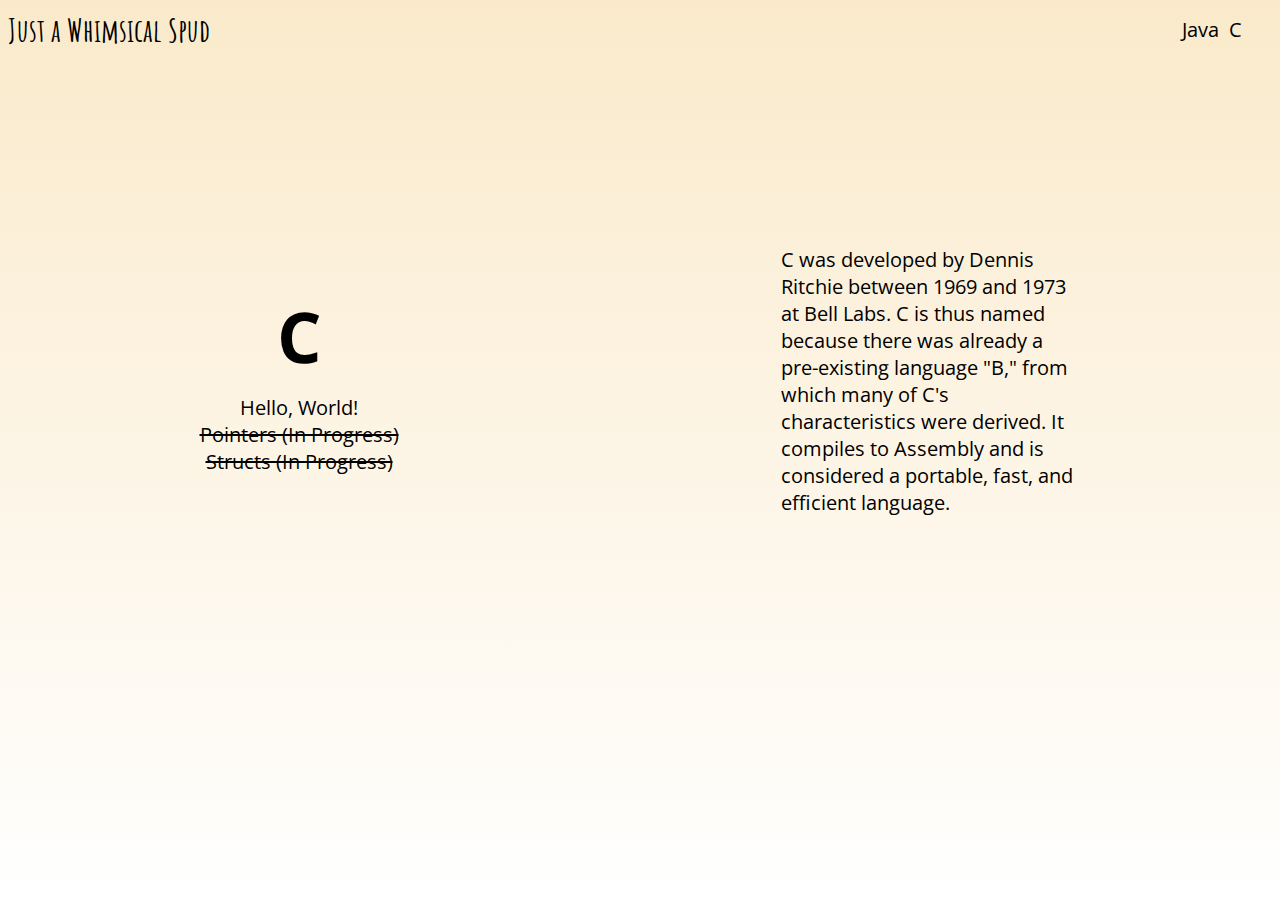
<file: c.html>
<html>
<head>
    <link href="https://fonts.googleapis.com/css2?family=Amatic+SC:wght@400;700&family=Open+Sans+Condensed:ital,wght@0,300;1,300&display=swap" rel="stylesheet">
	<link rel="stylesheet" href="assets/css/style.css">
	<title>JAWS</title>
</head>

<header>
    <div id="navbar"> 
        <h1><a href="index.html">Just a Whimsical Spud</a></h1>
        <div id="nav-items">
            <div class="langnav"><a href="java.html">Java</a></div>
            <div class="langnav"><a href="c.html">C</a></div>
        </div>
    </div>
</header>


<body>
<div class="lang-main">
    <div class="progs">
        <h3>C</h3>
        <div class="progs-content">
            <a href="helloworldc.html">Hello, World!</a> <br>
            <strike><a href="#">Pointers (In Progress)</a> </strike><br>
            <strike><a href="#">Structs (In Progress)</a> </strike><br>
        </div>
    </div>
    <div class="about">
        <p>
            C was developed by Dennis Ritchie between 1969 and 1973 at Bell Labs.
            C is thus named because there was already a pre-existing language "B," from which many of C's characteristics were derived.
            It compiles to Assembly and is considered a portable, fast, and efficient language.
            <br>
        </p>
    </div>
</div>


</body>

</html>
</file>
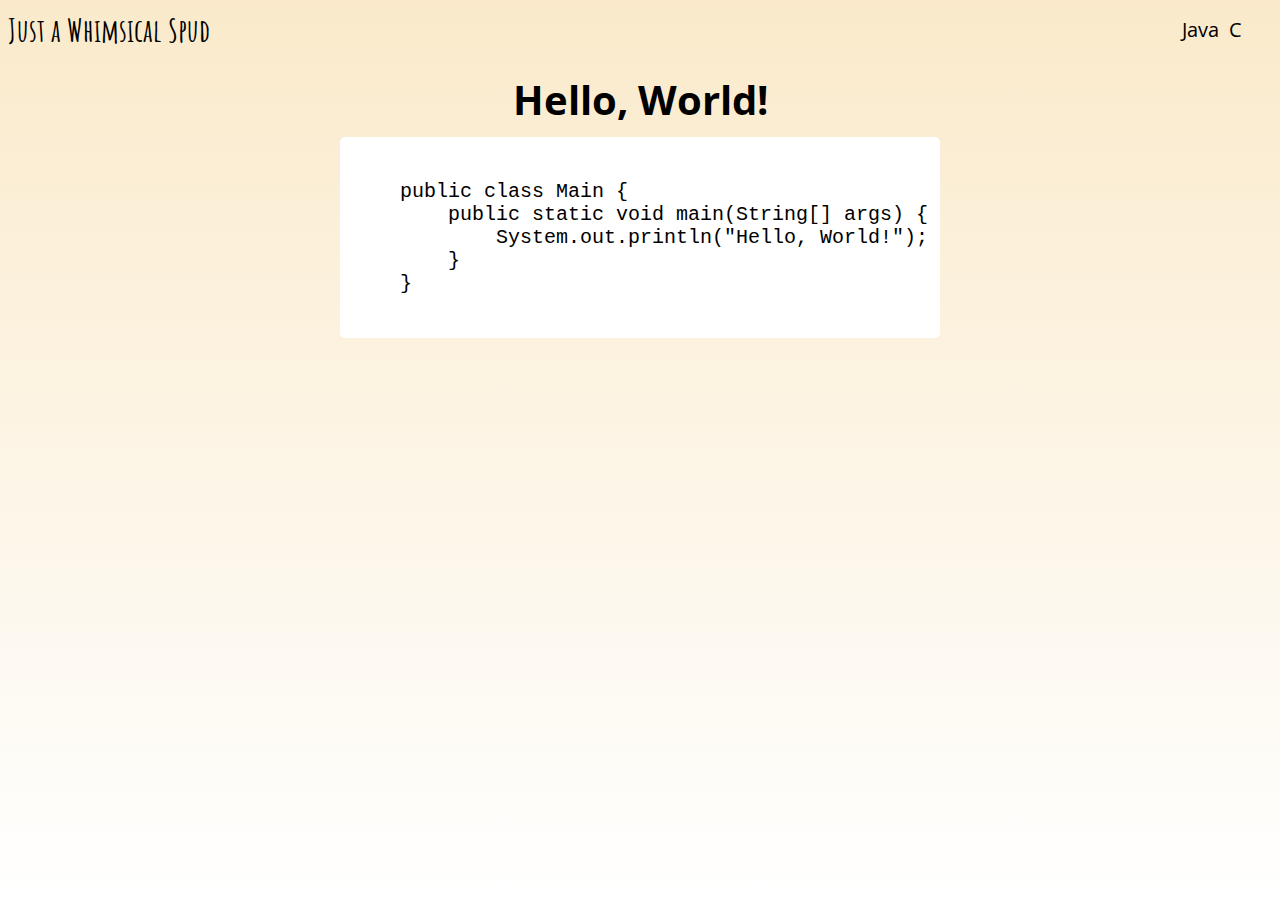
<file: hellojava.html>
<html>
<head>
    <link href="https://fonts.googleapis.com/css2?family=Amatic+SC:wght@400;700&family=Open+Sans+Condensed:ital,wght@0,300;1,300&display=swap" rel="stylesheet">
	<link rel="stylesheet" href="assets/css/style.css">
	<title>whims</title>
</head>

<header>
    <div id="navbar"> 
        <h1><a href="index.html">Just a Whimsical Spud</a></h1>
        <div id="nav-items">
            <div class="langnav"><a href="java.html">Java</a></div>
            <div class="langnav"><a href="c.html">C</a></div>
        </div>
    </div>
</header>


<body>
<h4>Hello, World! </h4> 

<div class="codebox">
<pre>
<code>
    <span id="javaln1">public class Main </span>{
        <span id="javaln2">public static void main(String[] args) </span>{
            <span id="javaln3">System.out.println("Hello, World!");</span>
        }
    }
</code>
</pre>
</div>
    
<div class="bottom-half">
    <div class="java-descrip" id="javaln1-exp">
        <pre class="java-code-blk-exp"><code>
            public class Main {}
        </code></pre>
        <ul class="java-exp">
            <li><b>public</b>: öffentlich</li>
            <li><b>class</b>: Klasse</li>
            <li><b>Main</b>: "haupt". "Main" ist normalerweise das Hauptprogramm</li>
        </ul>
    </div>
    <div class="java-descrip" id="javaln2-exp">
        <pre class="java-code-blk-exp"><code>
            public static void main(String[] args)
        </code></pre>
        <ul class="java-exp">
            <li><b>public</b>: öffentlich</li>
            <li><b>static</b>: statisch</li>
            <li><b>void</b>: nichtig; das Programm gibt nicht zurück.</li>
            <li><b>main</b>: "haupt". "main" ist normalerweise das Hauptprogramm</li>
            <li><b>String[]</b>: mehrere Zeichen, wie ein Satz oder Phrase</li>
            <li><b>args</b>: "arguments". Werte (Eingänge), die das Programm braucht</li>
        </ul>
    </div>
    <div class="java-descrip" id="javaln3-exp">
        <pre class="java-code-blk-exp"><code>
            System.out.println("Hallo, Welt!");
        </code></pre>
        <ul class="java-exp">
            <li><b>System</b>: System</li>
            <li><b>out</b>: aus(gang)</li>
            <li><b>println</b>: drucken; wir wollen das Text (oder "Ausgang") abbilden</li>
        </ul>
    </div>
</div>


<script src="assets/js/jscript.js"></script>
</body>

</html>
</file>
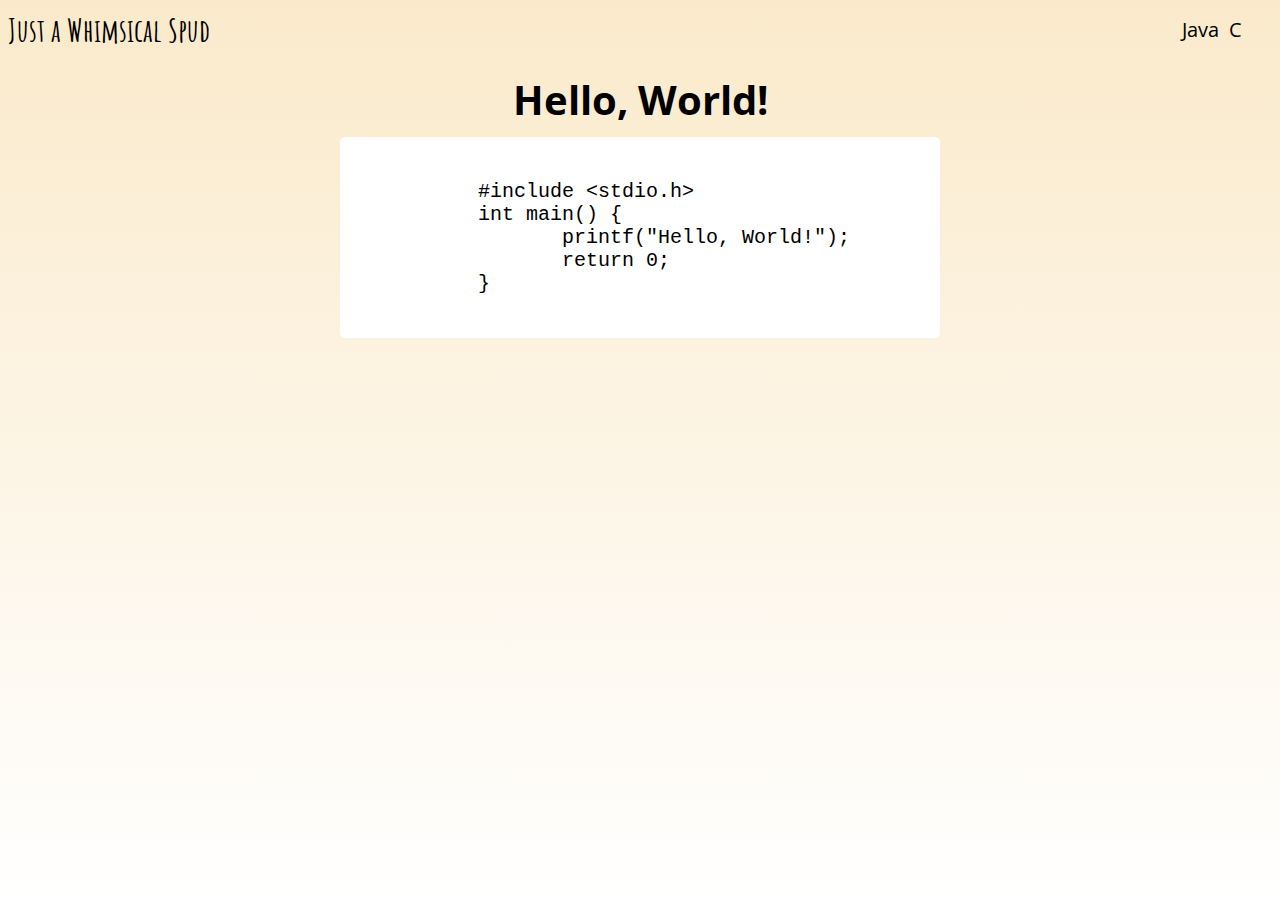
<file: helloworldc.html>
<html>
<head>
    <link href="https://fonts.googleapis.com/css2?family=Amatic+SC:wght@400;700&family=Open+Sans+Condensed:ital,wght@0,300;1,300&display=swap" rel="stylesheet">
	<link rel="stylesheet" href="assets/css/style.css">
	<title>whims</title>
</head>

<header>
    <div id="navbar"> 
        <h1><a href="index.html">Just a Whimsical Spud</a></h1>
        <div id="nav-items">
            <div class="langnav"><a href="java.html">Java</a></div>
            <div class="langnav"><a href="c.html">C</a></div>
        </div>
    </div>
</header>


<body>
<h4>Hello, World! </h4> 

<div class="codebox">
<pre>
<code>
    <span id="cln1">#include &ltstdio.h&gt</span>
    <span class="cln2-4">int main() {</span>
           <span id="cln3">printf("Hello, World!");</span>
           <span class="cln2-4">return 0;</span>
    <span class="cln2-4">}</span>
</code>
</pre>
</div>

<div class="bottom-half">
    <div class="descrip" id="cln1-exp">
        <pre class="code-blk-exp"><code>
            #include &ltstdio.h&gt
        </code></pre>
        <ul class="exp">
            <li><b>#include</b>: enthalten</li>
            <li><b>stdio</b>.h: <b>st</b>an<b>d</b>ard <b>i</b>nput/<b>o</b>utput, m.a.W. Eingang/Outgang</li>
            <li>stdio<b>.h</b>: das 'h' bedeutet "<b>h</b>eader file", wörtlich 'Kopfzeile Datei' - Datei, die man braucht, das Programm richtig durchzuführen </li>
        </ul>
    </div>
    <div class="descrip" id="cln2-4-exp">
        <pre class="code-blk-exp"><code>
            int main() {
                ...
                return 0;
            }
        </code></pre>
        <ul class="exp">
            <li><b>int</b>: Abkürzung für "<b>int</b>eger", oder 'ganze Zahl'</li>
            <li><b>main</b>: "haupt". "main" ist normalerweise das Hauptprogramm</li>
            <li><b>return 0</b>: <b>0</b> vom Programm <b>zurückgeben</b>. 0 bezeichnet "erfolgreiche Durchführung" </li>
        </ul>
    </div>
    <div class="descrip" id="cln3-exp">
        <pre class="code-blk-exp"><code>
            printf("Hallo, Welt!")
        </code></pre>
        <ul class="exp">
            <li><b>print</b>f: drucken; wir wollen das Text (oder "Ausgang") abbilden</li>
            <li>print<b>f</b>: das 'f' steht für <b>F</b>ormat; wir können das Text mit Nummern oder andere Sache formatieren, vor wir es abbilden</li>
        </ul>
    </div>
</div>

<script src="assets/js/cscript.js"></script>
</body>

</html>
</file>
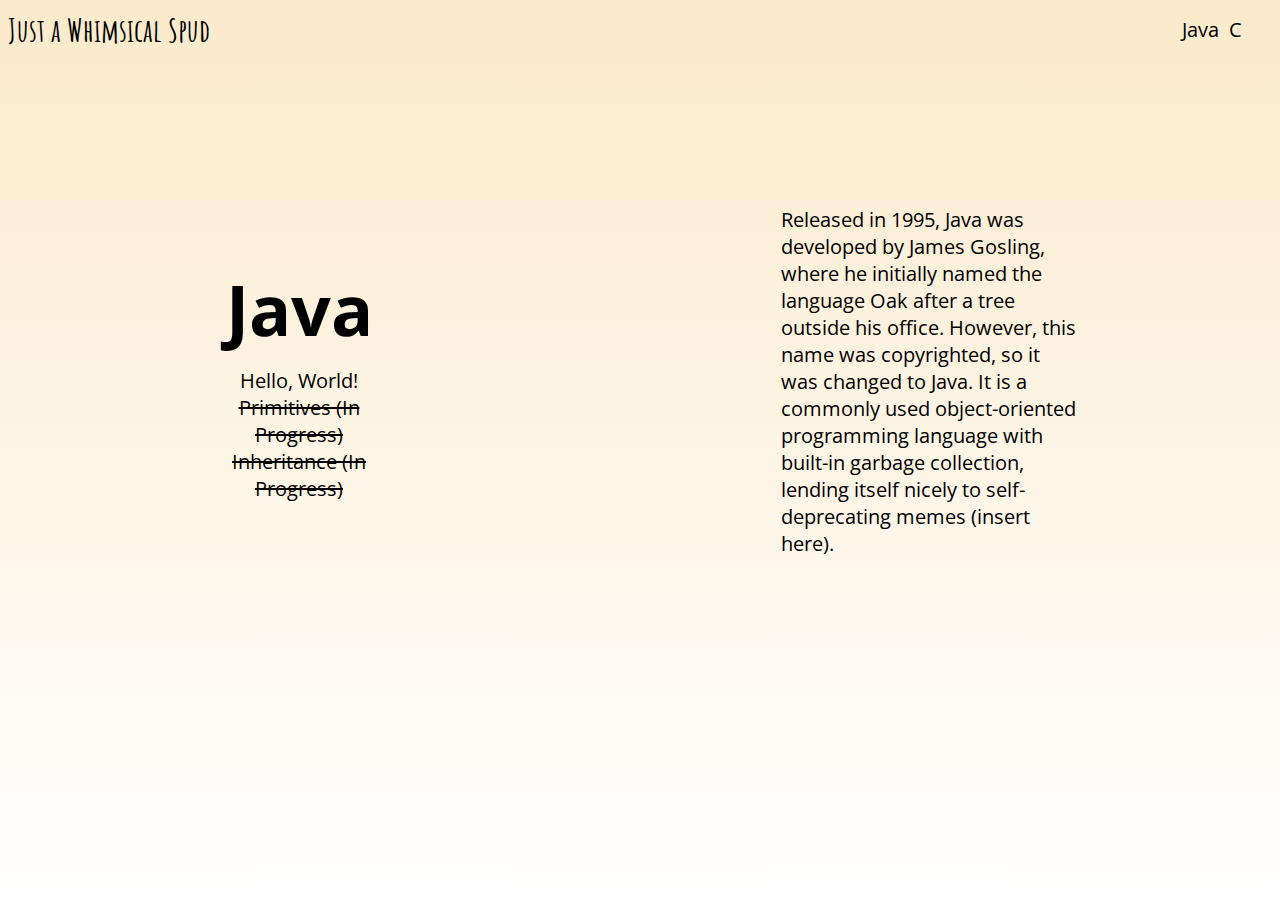
<file: java.html>
<html>
<head>
    <link href="https://fonts.googleapis.com/css2?family=Amatic+SC:wght@400;700&family=Open+Sans+Condensed:ital,wght@0,300;1,300&display=swap" rel="stylesheet">
	<link rel="stylesheet" href="assets/css/style.css">
	<title>JAWS</title>
</head>

<header>
    <div id="navbar"> 
        <h1><a href="index.html">Just a Whimsical Spud</a></h1>
        <div id="nav-items">
            <div class="langnav"><a href="java.html">Java</a></div>
            <div class="langnav"><a href="c.html">C</a></div>
        </div>
    </div>
</header>


<body>
<div class="lang-main">
    <div class="progs">
        <h3>Java</h3>
        <div class="progs-content">
            <a href="hellojava.html">Hello, World!</a> <br>
            <strike><a href="#">Primitives (In Progress)</a> </strike><br>
            <strike><a href="#">Inheritance (In Progress)</a> </strike><br>
        </div>
    </div>
    <div class="about">
        <p>
            Released in 1995, Java was developed by James Gosling, where he initially named the language Oak after a tree outside his office.
            However, this name was copyrighted, so it was changed to Java.
            It is a commonly used object-oriented programming language with built-in garbage collection, lending itself nicely to self-deprecating memes (insert here).
            <br>
        </p>
    </div>
</div>


</body>

</html>
</file>
<file: assets/css/style.css>
html {
    background: #FFCBB7;
    background: linear-gradient(to bottom, #FAEACB, white);
    font-family: "Open Sans Condensed";
}

h1 {
    font-family: "Amatic SC";
    color: black;
}

h2 {
    font-size: 60px;
    /* text-align: center; */
    margin: 0px;
    padding: 0px;
    /* position: absolute;
    left: 50%;
    transform: translateX(-50%); */
}

h3 {
    text-align: center;
    font-size: 70px;
    margin: 0px;
    padding-bottom: 10px;
}

h4 {
    text-align: center;
    font-size: 40px;
    margin: 0px;
    padding-bottom: 10px;
}

.about {
    width: 300px;
    font-size: 20px;
    /* position: relative;
    top: 50%;
    transform: translateY(-50%); */
}

header {
    margin-top: -20px;
    padding: 0px;
}

#navbar {
    display: flex;
    align-items: center; 
    justify-content: space-between;
    /* align-items: center; */
}

#nav-items {
    display: flex;
    justify-content: space-between;
}
#center-menu {
    position: absolute;
    top: 40%;
    display: flex;
    align-items: center;
    justify-content: center;
}

.codebox span {
    margin: 0;
    padding: 0;
    display: inline-block;
    cursor: default;
}

.codebox span:hover {
    font-style: bold;
    background-color: #9CC0E7;
}

a {
    text-decoration: none;
    color: inherit;
}

a:hover {
    cursor: pointer;
    font-weight: bold;
}

#public:hover {
    font-weight:bold;
}


.lang-main {
    /* background-color: red; */
    display: flex;
    justify-content: space-around;   
    align-items: center;
    height: 70%;
    /* transform: translateY(-20%); */
}

.progs {
    width: 200px;
    text-align: center; 
}

.progs-content {
    font-size: 20px;
}

.codebox {
    display: flex;
    justify-content: center;
    background-color: white;
    width: 600px;
    margin: auto;
    font-size: 20px;
    border-radius: 5px;
    /* margin-left: auto;
    margin-right: auto;
    margin-bottom: 20px;
    margin-top: 20px; */
}

.bottom-half {
    width: 1000px;
}

.descrip {
    display: none;
    justify-content: center;
    position: relative;
}

.java-descrip {
    display: none;
    justify-content: center;
    position: relative;
    margin-left: -100px;
}


.code-blk-exp {
    width: 400px;
    font-size: 20px;
}

.java-code-blk-exp {
    width: 400px;
    font-size: 20px;
    text-align: right;
}


.exp {
    width: 500px;
    font-size: 25px;
}

.java-exp {
    margin-left: 150px;
    width: 500px;
    font-size: 25px;
}


#cln1-exp {

}

#cln2-4-exp {
}

#cln3-exp {
    
}

#jln1-exp {

}

#jln2-exp {
}

#jln3-exp {
    
}



#outer {
    background-color: red;
    /* position: relative; */
    /* text-align: center; */
    margin: auto;
    /* left: 50%;
    transform: translateX(-50%); */
}

.hello-loop span{
    /* background-color: green; */
    /* margin: 0px;
    padding: 0px; */
    position: absolute;
	opacity: 0;
	overflow: hidden;
    color: #6b969d;
    /* left: 50%;
    transform: translateX(-50%); */
	animation: loop 56s linear infinite 0s;
}

.hello-loop span:nth-child(2) { 
	animation-delay: 7s; 
	color: #6b889d;
}
.hello-loop span:nth-child(3) { 
	animation-delay: 14s; 
	color: #6b739d;	
}
.hello-loop span:nth-child(4) { 
	animation-delay: 21s; 
	color: #7a6b9d;
}

.hello-loop span:nth-child(5) { 
	animation-delay: 28s; 
	color: #8d6b9d;
}

.hello-loop span:nth-child(6) {  
	animation-delay: 35s; 
	color: #9b6b9d;
}
.hello-loop span:nth-child(7) {  
	animation-delay: 42s; 
	color: #9b6b9d;
}
.hello-loop span:nth-child(8) {  
	animation-delay: 49s; 
	color: #9b6b9d;
}

@keyframes loop {
    0% { opacity: 0;  transform: translateY(-30px); }
	2% { opacity: 1; transform: translateY(0px);}
    11% { opacity: 1; transform: translateY(0px); }
	13% { opacity: 0; transform: translateY(30px); }
	80% { opacity: 0; }
    100% { opacity: 0; }
}

.lang {
    font-size: 30px;
    margin-right: 30px;
}

.langnav {
    font-size: 20px;
    margin-right: 30px;
    margin-left: -90px;
}
</file>
